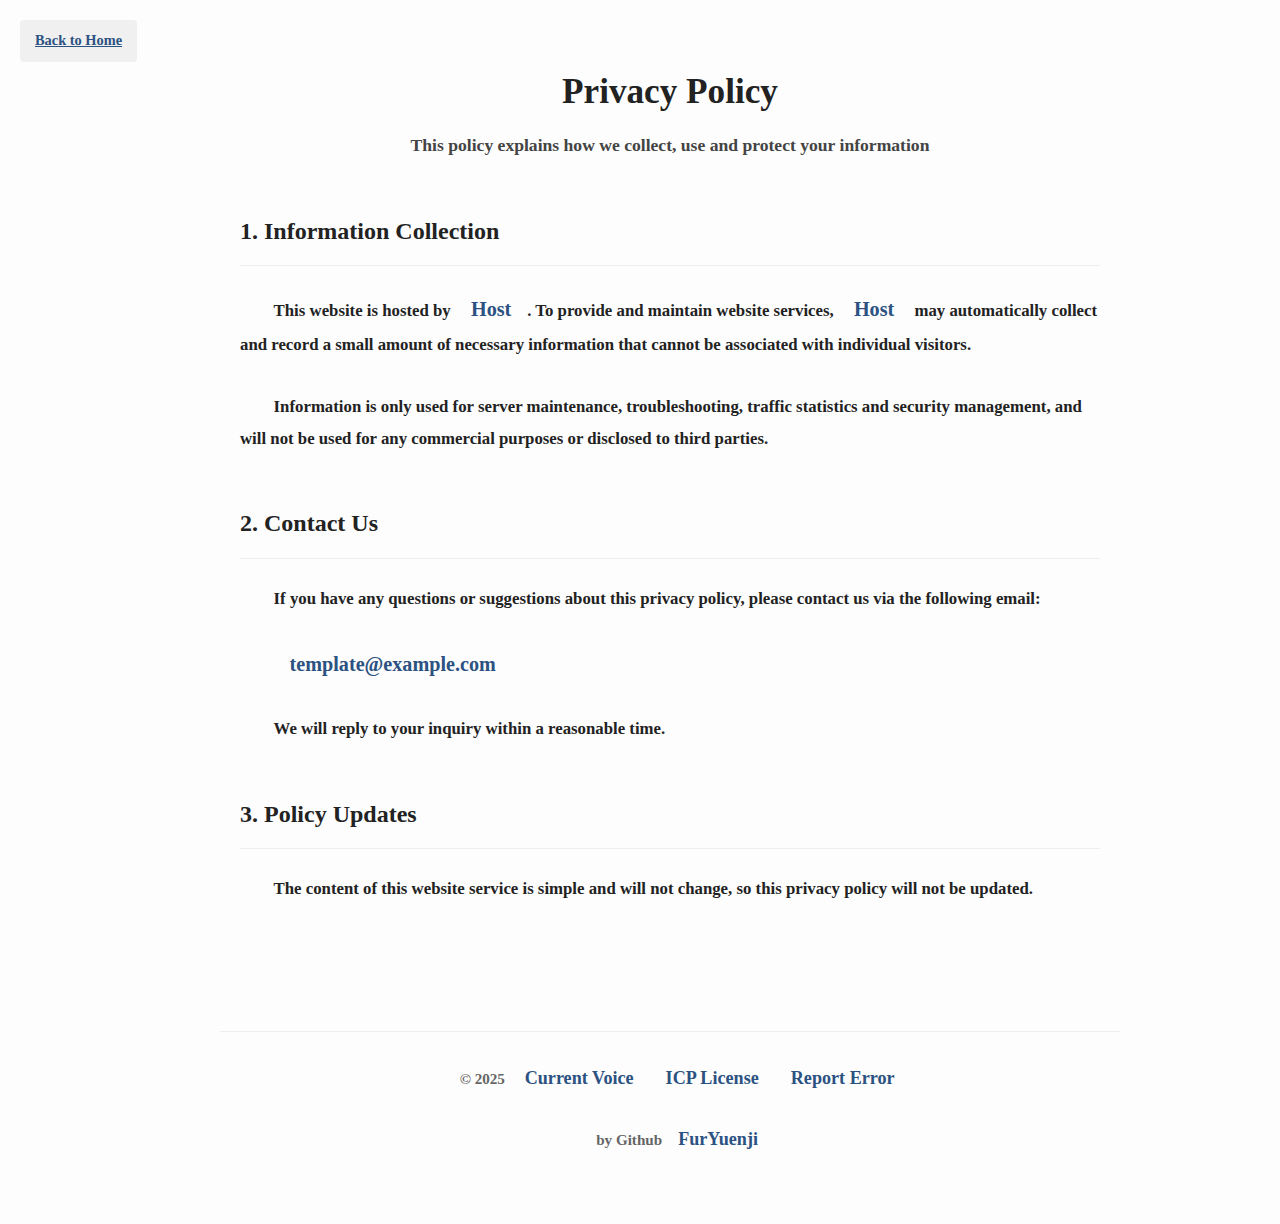
<file: privacy.html>
<!DOCTYPE html>
<html lang="en">
<head>
    <meta charset="UTF-8">
    <meta name="viewport" content="width=device-width, initial-scale=1.0">
    <title>Current Voice | Privacy</title>
    <link rel='preconnect' href='https://cn.windfonts.com' crossorigin>
    <!-- To use the font, please register for an API key at https://wenfeng.org/license -->
    <link rel="stylesheet" crossorigin="anonymous" href="https://app.windfonts.com/api/css?family=wenfeng-twjybxxmt:wght@regular">
    <link rel="icon" href="https://picsum.photos/60/60" type="image/x-icon">
    <link rel="stylesheet" href="style.css">
</head>
<body>
    <!-- Back to home button -->
    <div class="back-home">
        <a href="index.html">Back to Home</a>
    </div>

    <div class="container">
        <h1>Privacy Policy</h1>
        <div class="subtitle">This policy explains how we collect, use and protect your information</div>

        <div class="section">
            <div class="section-title">1. Information Collection</div>
            <p>
                This website is hosted by <a href="https://www.example.com/" class="nav-item" target="_blank" rel="noopener noreferrer">Host</a>. To provide and maintain website services, <a href="https://www.example.com/" class="nav-item" target="_blank" rel="noopener noreferrer">Host</a> may automatically collect and record a small amount of necessary information that cannot be associated with individual visitors.
            <p>
                Information is only used for server maintenance, troubleshooting, traffic statistics and security management, and will not be used for any commercial purposes or disclosed to third parties.
            </p>
        </div>

        <div class="section">
            <div class="section-title">2. Contact Us</div>
            <p>
                If you have any questions or suggestions about this privacy policy, please contact us via the following email:
            </p>
            <p>
                <a href="mailto:template@example.com" class="nav-item">template@example.com</a>
            </p>
            <p>
                We will reply to your inquiry within a reasonable time.
            </p>
        </div>

        <div class="section">
            <div class="section-title">3. Policy Updates</div>
            <p>
               The content of this website service is simple and will not change, so this privacy policy will not be updated.
            </p>
        </div>
    </div>

    <footer class="footer">
            <p>© 2025 <a href="https://example.com/" class="nav-item" target="_blank" rel="noopener noreferrer">Current Voice</a><a href="https://example.com/icp" class="nav-item" target="_blank" rel="noopener noreferrer">ICP License</a><a href="https://example.com/contact" class="nav-item" target="_blank" rel="noopener noreferrer">Report Error</a></p>
    <p>by Github<a href="https://github.com/FurYuenji" class="nav-item" target="_blank" rel="noopener noreferrer">FurYuenji</a></p>  
    </footer>
</body>
</html>
</file>
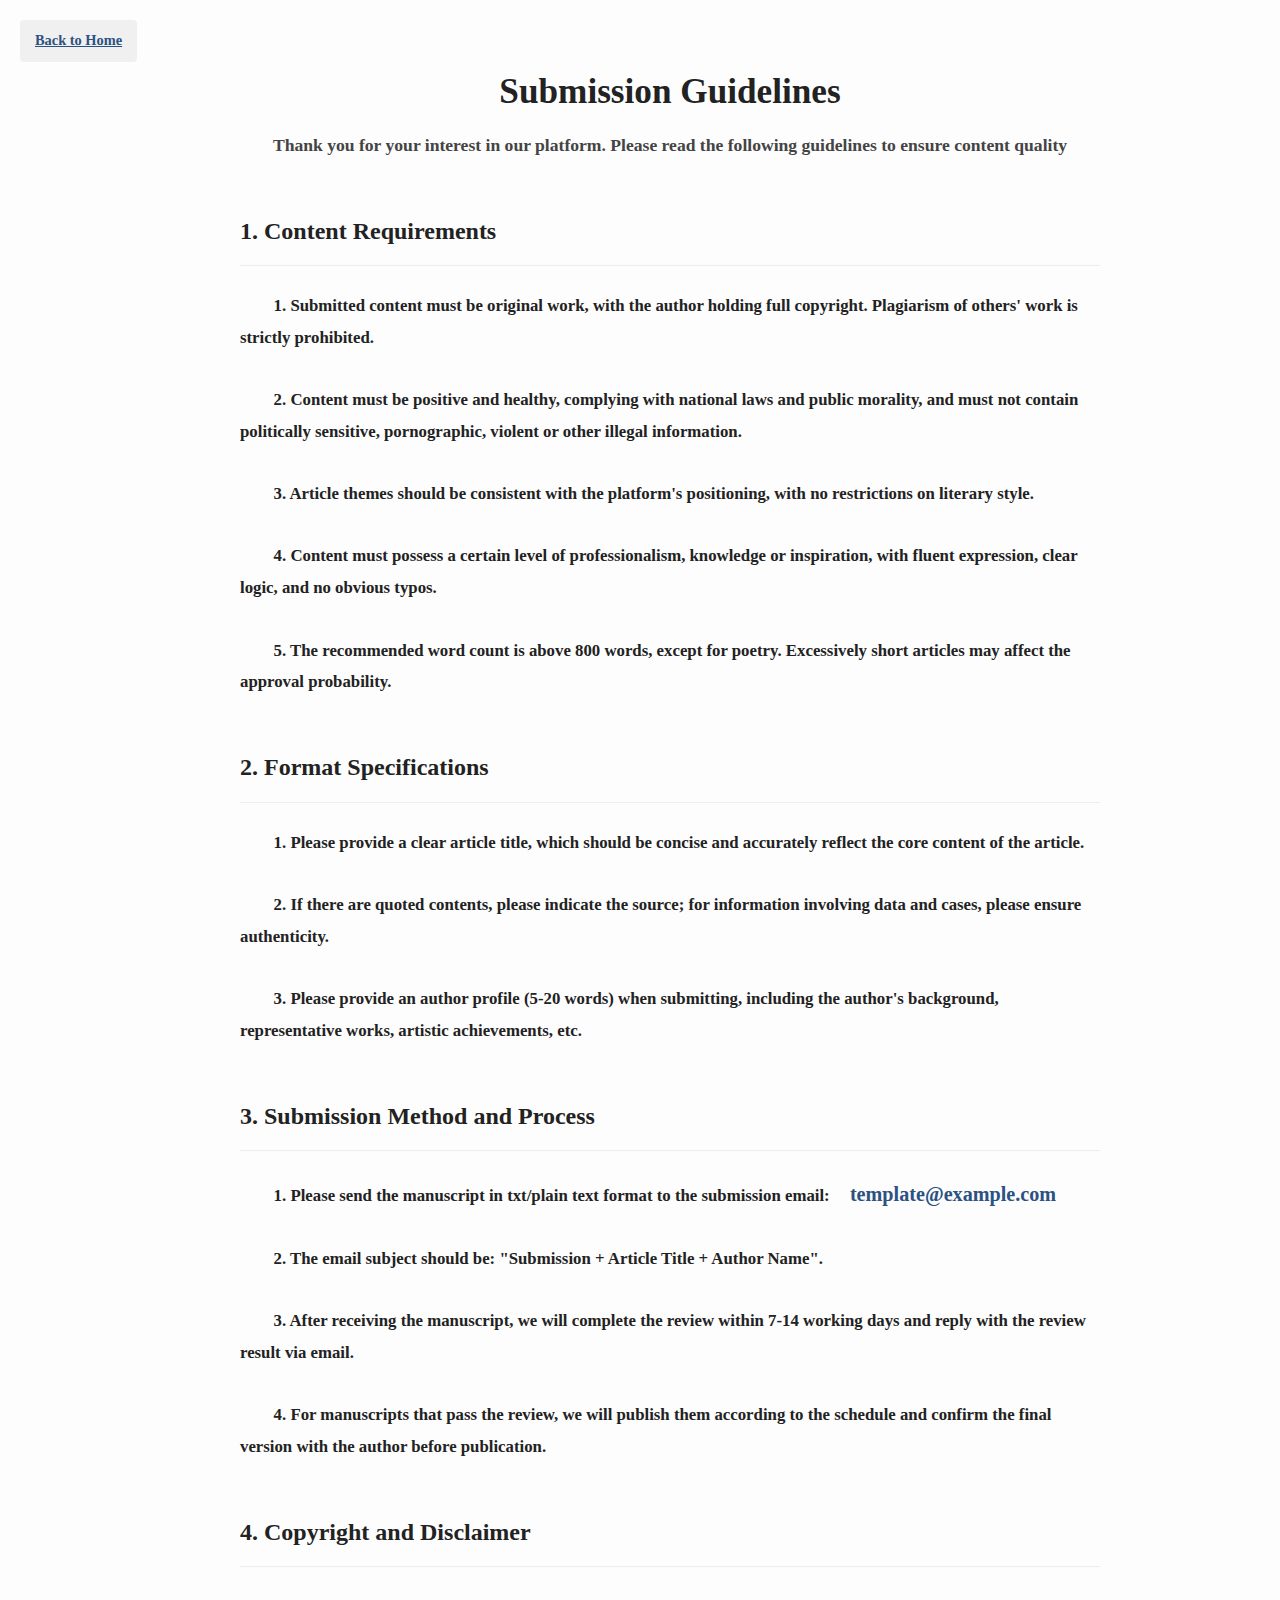
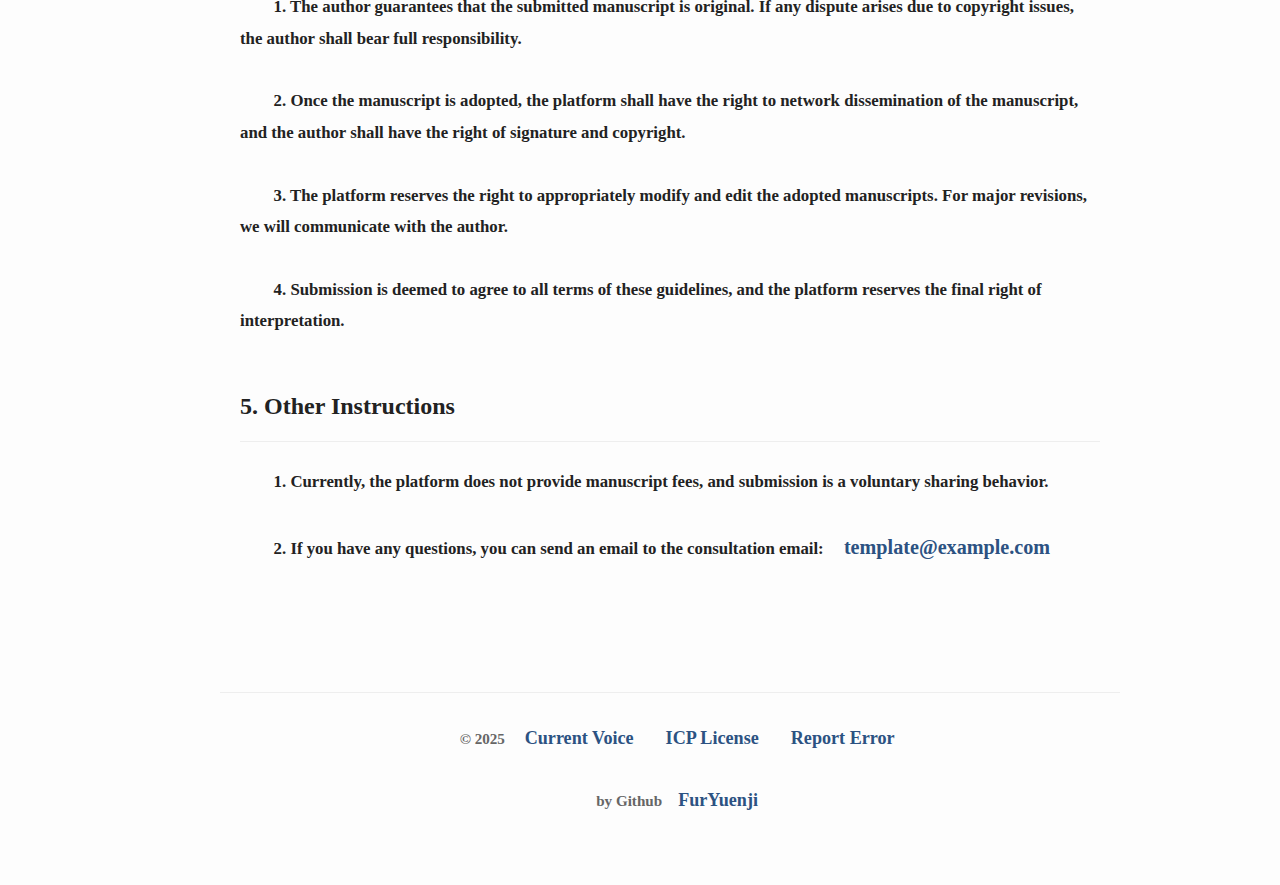
<file: submit.html>
<!DOCTYPE html>
<html lang="en">

<head>
    <meta charset="UTF-8">
    <meta name="viewport" content="width=device-width, initial-scale=1.0">
    <title>Current Voice | Submit</title>
    <link rel='preconnect' href='https://cn.windfonts.com' crossorigin>
    <!-- To use the font, please register for an API key at https://wenfeng.org/license -->
    <link rel="stylesheet" crossorigin="anonymous" href="https://app.windfonts.com/api/css?family=wenfeng-twjybxxmt:wght@regular">
    <link rel="icon" href="https://picsum.photos/60/60" type="image/x-icon">
    <link rel="stylesheet" href="style.css">
</head>

<body>
    <div class="back-home">
        <a href="index.html">Back to Home</a>
    </div>
    <div class="container">
        <h1>Submission Guidelines</h1>
        <div class="subtitle">Thank you for your interest in our platform. Please read the following guidelines to ensure content quality</div>
        <div class="section">

            <div class="section-title">1. Content Requirements</div>
            <p>
                1. Submitted content must be original work, with the author holding full copyright. Plagiarism of others' work is strictly prohibited.
            </p>
            <p>
                2. Content must be positive and healthy, complying with national laws and public morality, and must not contain politically sensitive, pornographic, violent or other illegal information.
            </p>
            <p>
                3. Article themes should be consistent with the platform's positioning, with no restrictions on literary style.
            </p>
            <p>
                4. Content must possess a certain level of professionalism, knowledge or inspiration, with fluent expression, clear logic, and no obvious typos.
            </p>
            <p>
                5. The recommended word count is above 800 words, except for poetry. Excessively short articles may affect the approval probability.
            </p>
        </div>

        <div class="section">
            <div class="section-title">2. Format Specifications</div>
            <p>
                1. Please provide a clear article title, which should be concise and accurately reflect the core content of the article.
            </p>
            <p>
                2. If there are quoted contents, please indicate the source; for information involving data and cases, please ensure authenticity.
            </p>
            <p>
                3. Please provide an author profile (5-20 words) when submitting, including the author's background, representative works, artistic achievements, etc.
            </p>
        </div>

        <div class="section">
            <div class="section-title">3. Submission Method and Process</div>
            <p>
                1. Please send the manuscript in txt/plain text format to the submission email:
                <a href="mailto:template@example.com" class="nav-item">template@example.com</a>
            </p>
            <p>
                2. The email subject should be: "Submission + Article Title + Author Name".
            </p>
            <p>
                3. After receiving the manuscript, we will complete the review within 7-14 working days and reply with the review result via email.
            </p>
            <p>
                4. For manuscripts that pass the review, we will publish them according to the schedule and confirm the final version with the author before publication.
            </p>
        </div>

        <div class="section">
            <div class="section-title">4. Copyright and Disclaimer</div>
            <p>
                1. The author guarantees that the submitted manuscript is original. If any dispute arises due to copyright issues, the author shall bear full responsibility.
            </p>
            <p>
                2. Once the manuscript is adopted, the platform shall have the right to network dissemination of the manuscript, and the author shall have the right of signature and copyright.
            </p>
            <p>
                3. The platform reserves the right to appropriately modify and edit the adopted manuscripts. For major revisions, we will communicate with the author.
            </p>
            <p>
                4. Submission is deemed to agree to all terms of these guidelines, and the platform reserves the final right of interpretation.
            </p>
        </div>

        <div class="section">
            <div class="section-title">5. Other Instructions</div>
            <p>
                1. Currently, the platform does not provide manuscript fees, and submission is a voluntary sharing behavior.
            </p>
            <p>
                2. If you have any questions, you can send an email to the consultation email:
                <a href="mailto:template@example.com" class="nav-item">template@example.com</a>
            </p>
        </div>
    </div>

    <footer class="footer">
     <p>© 2025 <a href="https://example.com/" class="nav-item" target="_blank" rel="noopener noreferrer">Current Voice</a><a href="https://example.com/icp" class="nav-item" target="_blank" rel="noopener noreferrer">ICP License</a><a href="https://example.com/contact" class="nav-item" target="_blank" rel="noopener noreferrer">Report Error</a></p>
    <p>by Github<a href="https://github.com/FurYuenji" class="nav-item" target="_blank" rel="noopener noreferrer">FurYuenji</a></p>
    </footer>
</body>
</html>
</file>
<file: style.css>
* {
  margin: 0;
  padding: 0;
  box-sizing: border-box;
  font-weight: 600;
}

body {
  font-family: "wenfeng-twjybxxmt", "SimSun", Georgia, serif;
  line-height: 1.8;
  color: #222;
  background: #fdfdfd;
  padding: 40px 20px;
  max-width: 1000px;
  margin: 0 auto;
  padding-left: 80px;
}

.container {
  max-width: 1000px;
  margin: 0 auto;
  padding: 20px;
}

.cover-section {
  margin-bottom: 3em;
  text-align: center;
}

.cover-image {
  width: 100%;
  max-width: 800px;
  height: auto;
  margin: 0 auto 1.5em;
  display: block;
}

.title {
  font-size: 2.5em;
  color: #222;
  margin-bottom: 0.5em;
  text-align: center;
  font-weight: 700;
}

.subtitle {
  font-size: 1.1em;
  color: #444;
  text-align: center;
  margin-bottom: 2em;
  text-decoration: none !important;
}

.nav-menu {
  display: flex;
  justify-content: center;
  gap: 3em;
  margin: 2em 0;
  padding: 1.5em;
  background-color: #f8f9fa;
  border-radius: 8px;
}

.nav-item {
  text-decoration: none;
  color: #2c5282;
  font-size: 1.2em;
  font-weight: 700;
  padding: 8px 16px;
  transition: all 0.2s;
}

.nav-item:hover, .nav-item.active {
  color: #fff;
  background-color: #2c5282;
  border-radius: 4px;
}

@media (max-width: 768px) {
  .nav-menu {
    gap: 1.5em;
    padding: 1em;
  }
  
  .nav-item {
    font-size: 1.1em;
  }
}

.section {
  margin-bottom: 3em;
}

.section-title {
  font-size: 1.5em;
  margin-bottom: 1em;
  padding-bottom: 0.5em;
  border-bottom: 1px solid #eee;
  font-weight: 700;
  margin-top: 2em;
}

.leaders-list {
  list-style: none;
  display: grid;
  grid-template-columns: repeat(auto-fill, minmax(200px, 1fr));
  gap: 1.5em;
}

.leader-item {
  text-align: center;
  border: 1px solid #e0e0e0;
  padding: 15px;
  border-radius: 6px;
  box-shadow: 0 2px 4px rgba(0,0,0,0.05);
}

.leader-name {
  font-weight: bold;
  margin-bottom: 0.3em;
}

.leader-role {
  font-size: 0.9em;
  color: #666;
}

.wechat-section {
  text-align: center;
  padding: 2em;
  background-color: #f9f9f9;
  border-radius: 8px;
}

.wechat-qrcode {
  width: 150px;
  height: 150px;
  margin: 1em auto;
  background-color: #fff;
  padding: 10px;
  border-radius: 4px;
}

.footer {
  text-align: center;
  margin-top: 4em;
  padding-top: 2em;
  border-top: 1px solid #eee;
  font-size: 0.9em;
  color: #666;
}

.back-home {
  position: fixed;
  top: 20px;
  left: 20px;
  z-index: 100;
}

.back-home a {
  display: inline-block;
  padding: 8px 15px;
  background-color: #f0f0f0;
  color: #2c5282;
  font-size: 0.9em;
  border-radius: 4px;
  transition: background-color 0.3s ease;
}

.back-home a:hover {
  background-color: #e0e0e0;
}

h1 {
  font-size: 2.2em;
  margin-bottom: 0.2em;
  color: #222;
  text-align: center;
  font-weight: 700;
}

.author-card {
  display: flex;
  align-items: center;
  padding: 15px;
  margin-bottom: 2em;
  border-top: 1px solid #eee;
  border-bottom: 1px solid #eee;
}

.author-avatar {
  width: 60px;
  height: 60px;
  border-radius: 50%;
  object-fit: cover;
  margin-right: 15px;
  background-color: #f0f0f0;
}

.author-info h3 {
  font-size: 1.1em;
  margin-bottom: 0.3em;
  color: #333;
  font-weight: 700;
}

.author-bio {
  font-family: "wenfeng-twjybxxmt", "SimSun", serif;
  font-size: 0.9em;
  color: #666;
  line-height: 1.5;
}

p {
  margin-bottom: 1.8em;
  text-indent: 2em;
  font-size: 1.05em;
  line-height: 1.9;
}

.first-letter:first-letter {
  float: left;
  font-size: 3.8em;
  line-height: 0.8;
  margin-right: 0.1em;
  color: #222;
  font-weight: 700 !important;
}

.preloader {
  position: fixed;
  top: 0;
  left: 0;
  width: 100%;
  height: 100%;
  background-color: #fff;
  display: flex;
  justify-content: center;
  align-items: center;
  z-index: 9999;
  transition: opacity 0.5s ease-out;
}

.preloader.hidden {
  opacity: 0;
  pointer-events: none;
}

.loader {
  width: 48px;
  height: 48px;
  border: 5px solid #e0e0e0;
  border-bottom-color: #333333;
  border-radius: 50%;
  animation: spin 1s linear infinite;
}

@keyframes spin {
  0% { transform: rotate(0deg); }
  100% { transform: rotate(360deg); }
}

.announcement-scroll {
  overflow: hidden;
  white-space: nowrap;
  margin: 1.5em 0;
  padding: 0;
}

.announcement-content {
  display: inline-block;
  animation: scroll 15s linear infinite;
  font-size: 1.1em;
  color: #2c5282;
  font-weight: 700;
  padding: 8px 0;
}

@keyframes scroll {
  0% { transform: translateX(100%); }
  100% { transform: translateX(-100%); }
}

.announcement-scroll:hover .announcement-content {
  animation-play-state: paused;
  cursor: default;
}

@media (max-width: 768px) {
  .announcement-content {
    font-size: 1em;
    animation-duration: 15s;
  }
}

@media (max-width: 768px) {
  body {
    padding: 20px 15px;
    padding-left: 20px;
    max-width: 100%;
  }

  .title {
    font-size: 2em;
  }

  .nav-menu {
    gap: 1em;
  }

  .leaders-list {
    grid-template-columns: 1fr 1fr;
  }

  h1 {
    font-size: 1.8em;
  }

  p {
    font-size: 1.1em;
    line-height: 1.9;
  }

  .first-letter:first-letter {
    font-size: 3em;
  }

  .author-card {
    flex-direction: column;
    text-align: center;
  }

  .author-avatar {
    margin-right: 0;
    margin-bottom: 10px;
  }

  .back-home {
    top: 15px;
    left: 15px;
  }

  .back-home a {
    padding: 6px 12px;
    font-size: 0.8em;
  }

  .cover-section img {
    width: 100%;
    max-height: 300px;
  }
}

@media (min-width: 769px) {
  .cover-section img {
    width: 80%;
    max-width: 1000px;
    max-height: 500px;
    display: block;
    margin: 0 auto;
  }
}

.cover-section img {
  max-width: 100%;
  height: auto;
  object-fit: cover;
}

.vertical-container {
  writing-mode: vertical-rl;
  text-orientation: upright;
  overflow-y: hidden;
  height: 80vh;
  padding: 20px;
  white-space: nowrap;
}

@media (min-width: 769px) {
  .vertical-container {
    overflow-x: hidden;
    max-width: 100%;
  }
}

@media (max-width: 768px) {
  .vertical-container {
    writing-mode: horizontal-tb;
    text-orientation: mixed;
    height: auto;
    white-space: normal;
  }
  
  .poem {
    display: block;
    margin: 20px auto;
    line-height: 1;
  }
  
  .poem-content p {
    margin-bottom: 10px;
    text-indent: 2em;
  }
}
</file>
